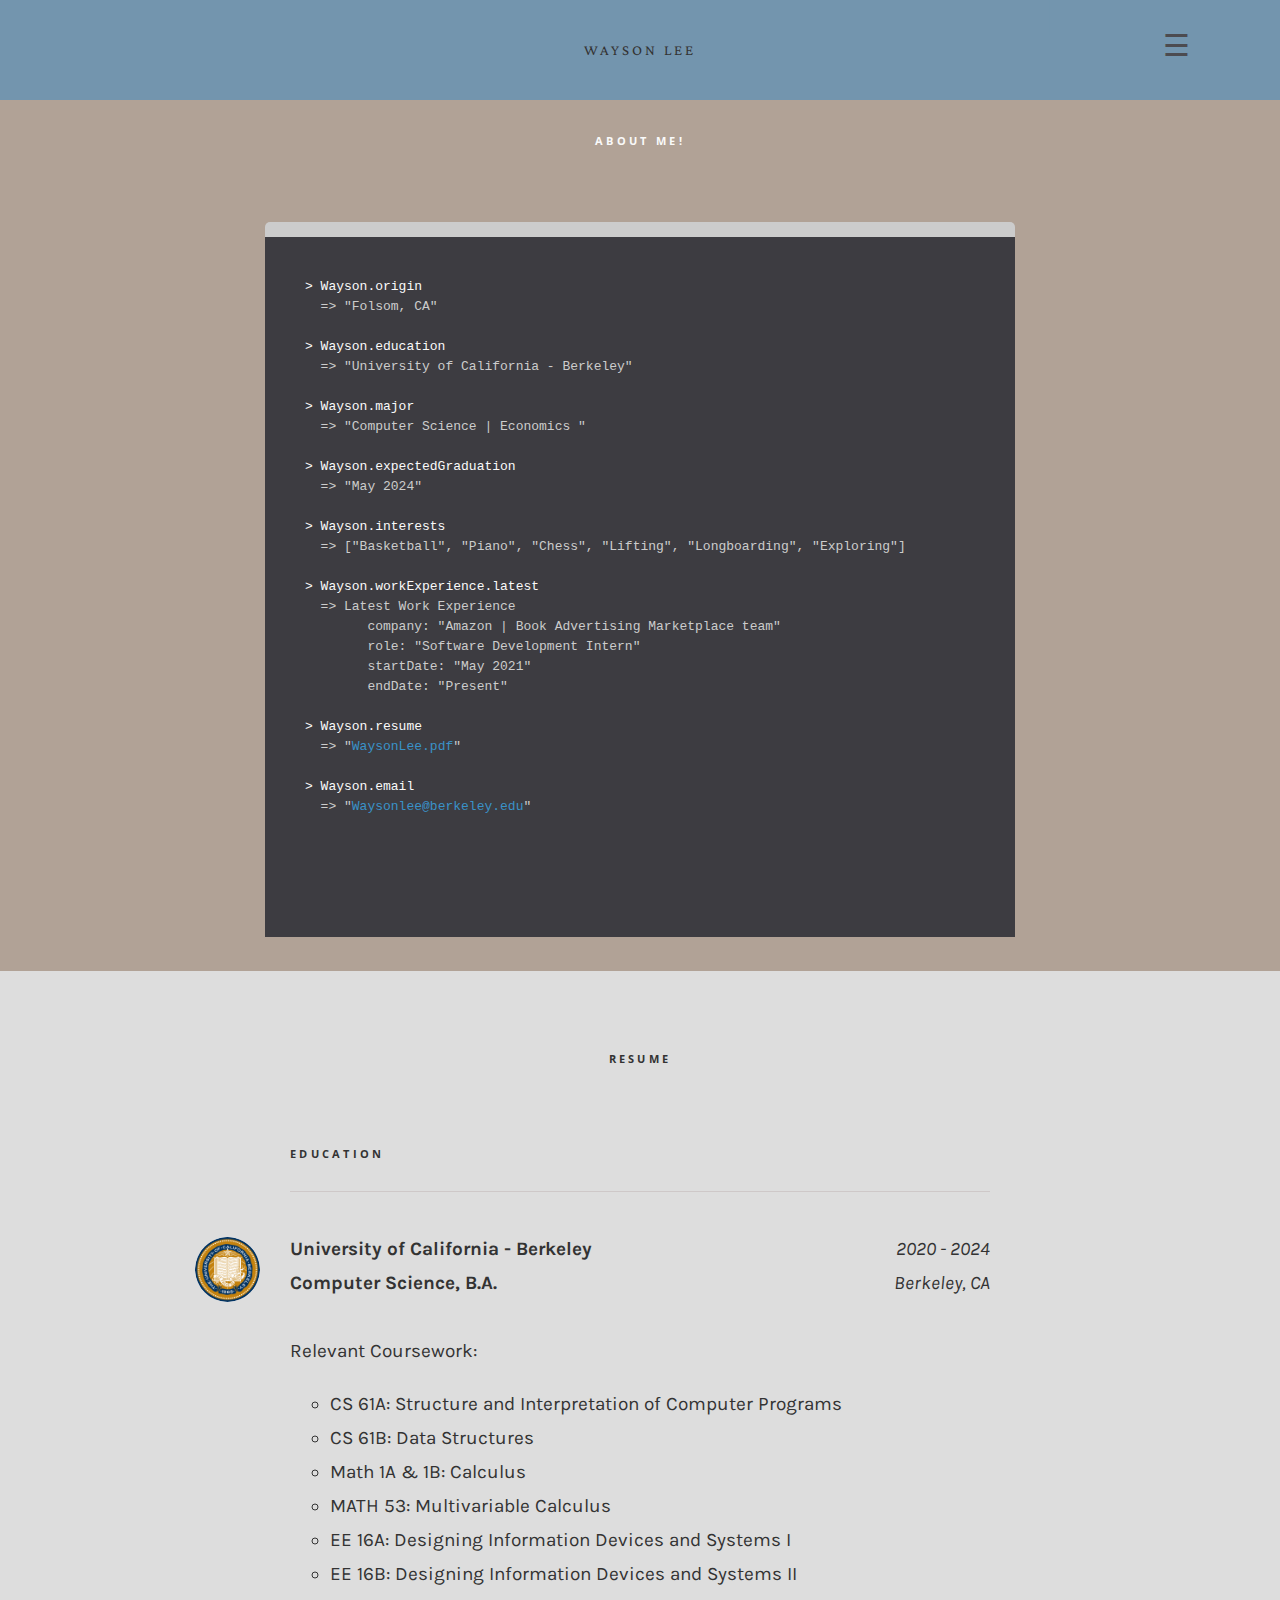
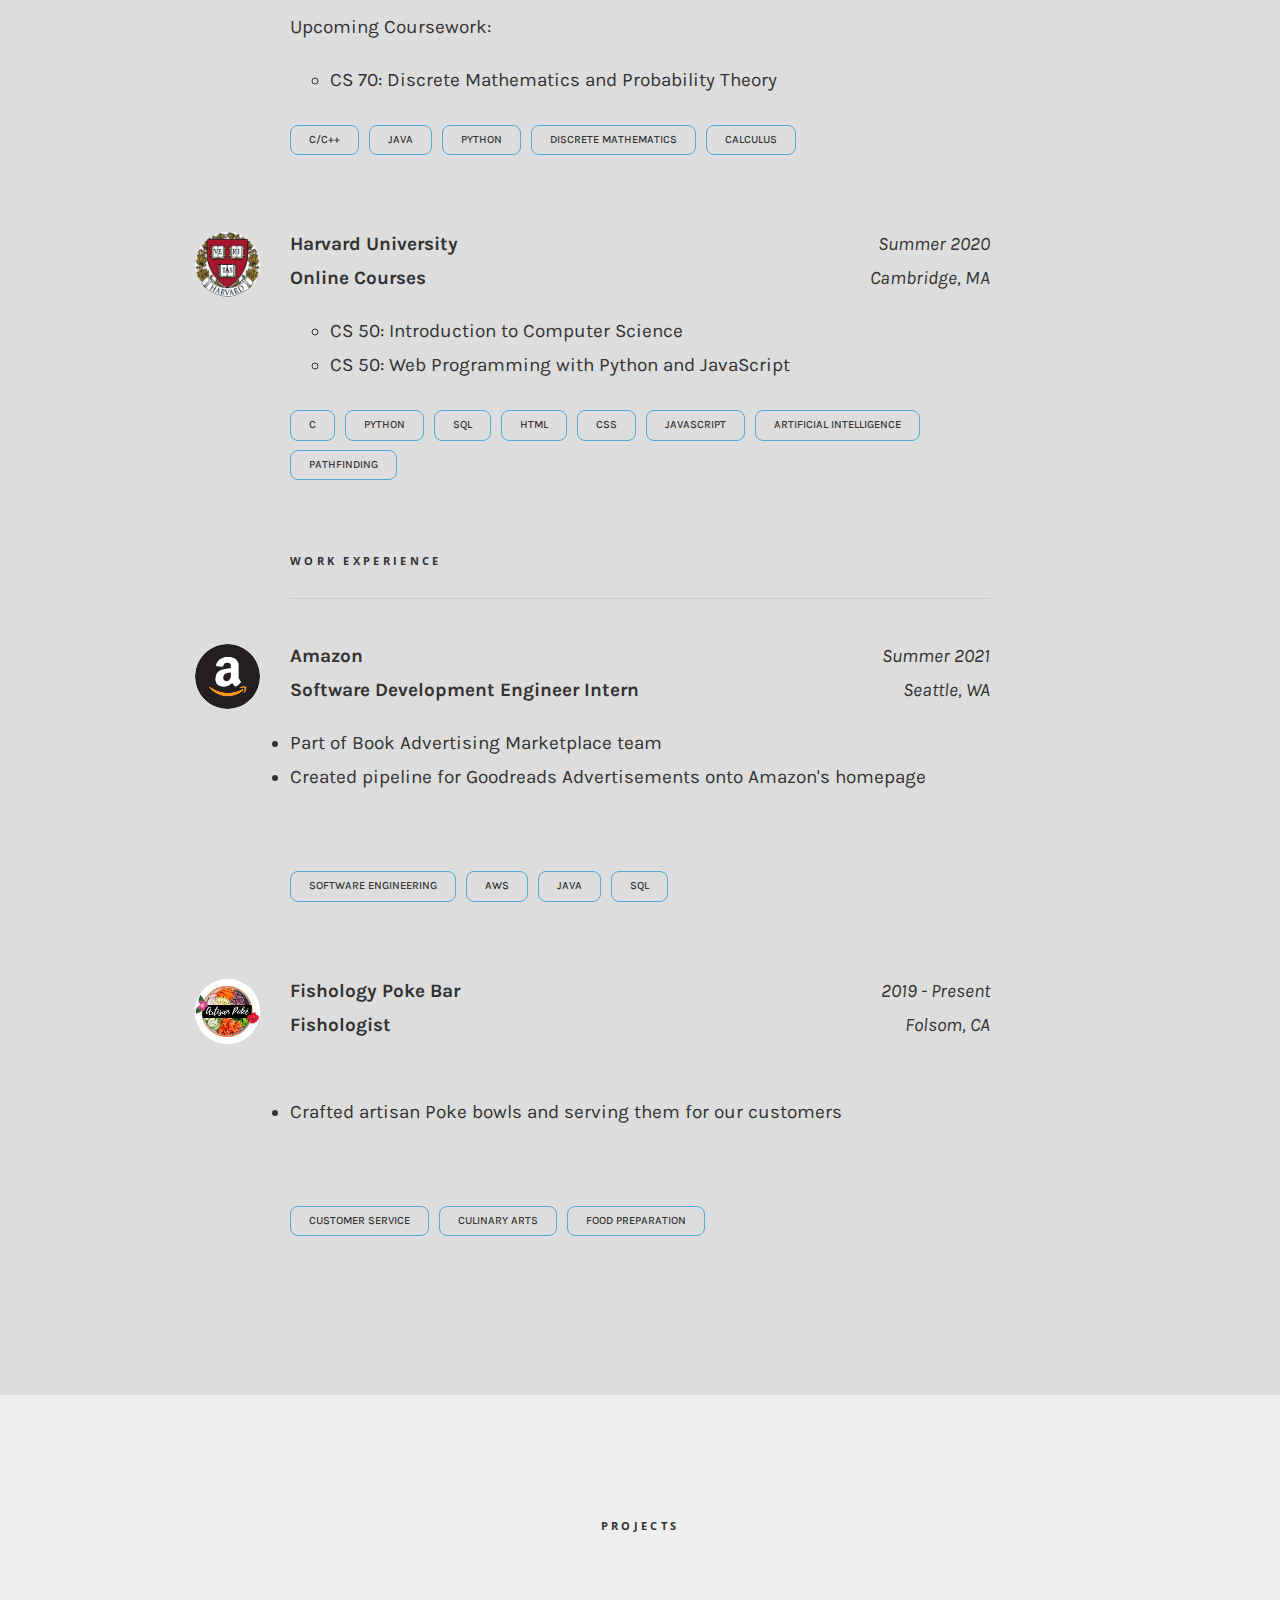
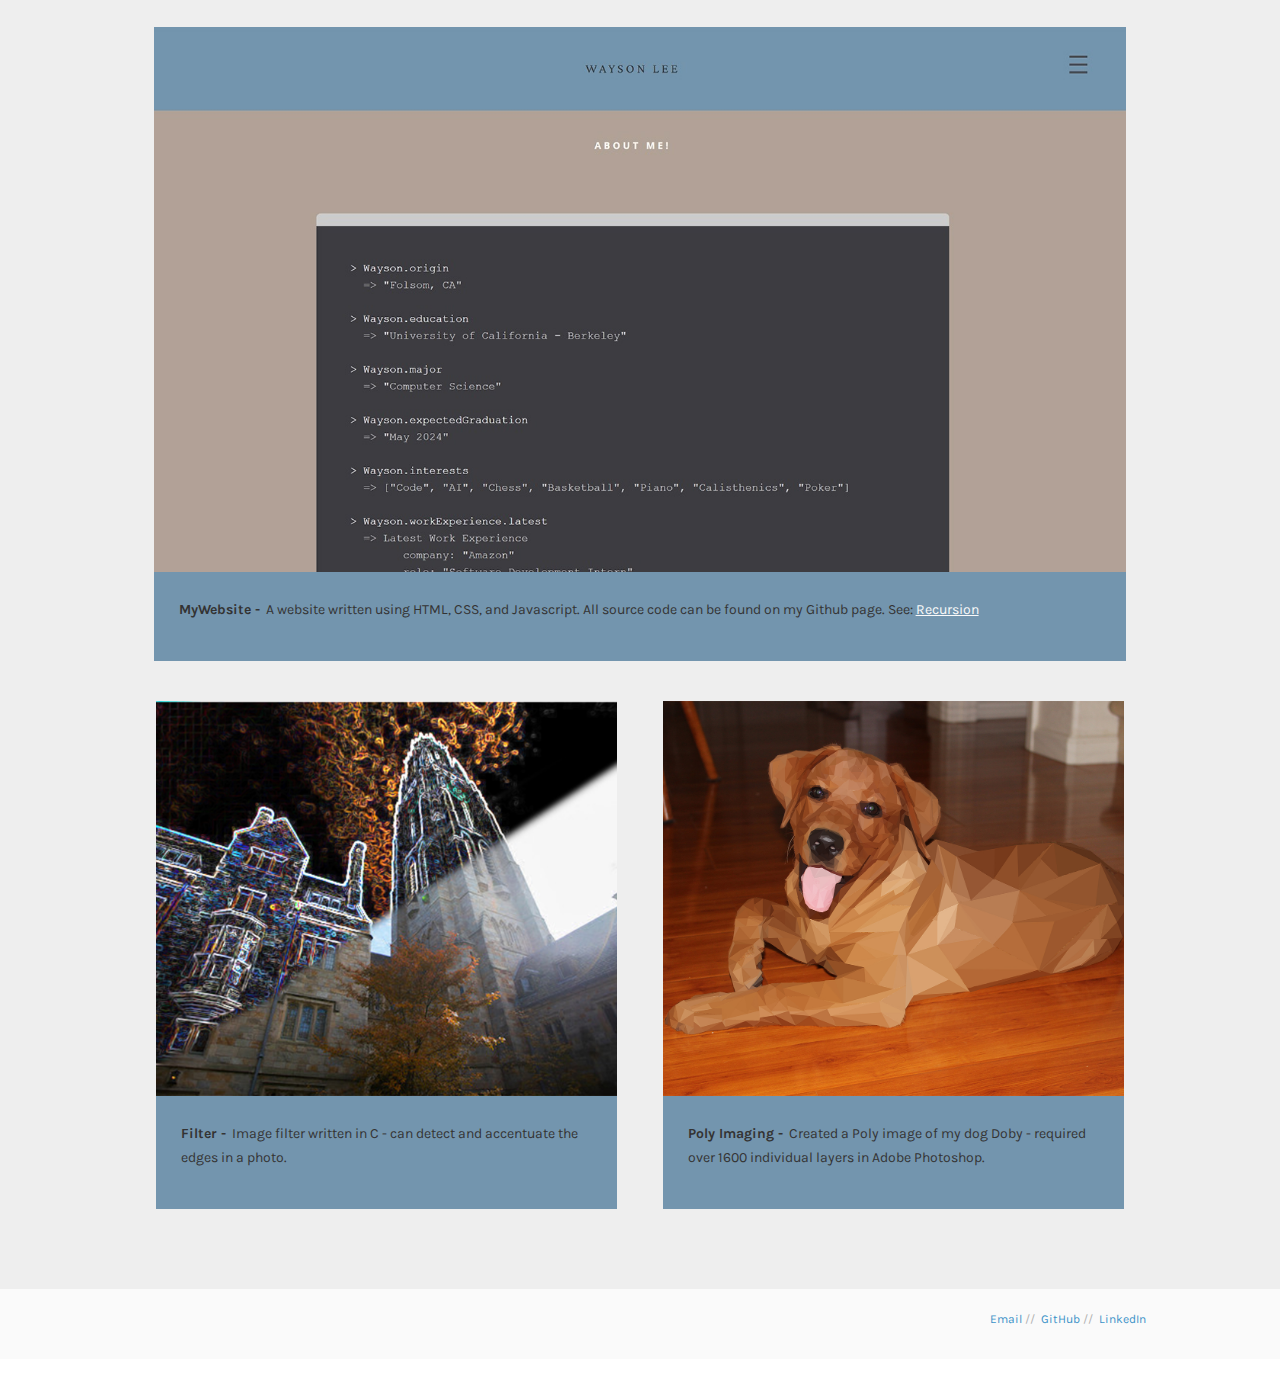
<file: index.html>
<!DOCTYPE html>
<head>
   <title>Wayson Lee</title>
         <meta charset="UTF-8">
       <meta name="description" content="Personal Website">
       <meta name="keywords" content="Wayson Lee" />
       <meta name="author" content="Wayson Lee" />
       <meta name="viewport" content="width=device-width, initial-scale=1.0;">
       <link href="css/style.css" rel="stylesheet">
       <link rel="stylesheet" href="https://fonts.googleapis.com/css2?family=Crimson+Pro&family=Literata">
       <link href='https://fonts.googleapis.com/css?family=Rokkitt|Open+Sans:300italic,400italic,600italic,700italic,400,300,600,700' rel='stylesheet' type='text/css'> 
       <link href='https://fonts.googleapis.com/css?family=Karla:400,400italic,700,700italic' rel='stylesheet' type='text/css'>   
       <link href="css/popup.css" rel="stylesheet" />
       <link rel="apple-touch-icon" sizes="180x180" href="/apple-touch-icon.png">
       <link rel="icon" type="image/png" sizes="32x32" href="img/favicon-32x32.png">
       <link rel="icon" type="image/png" sizes="16x16" href="img/favicon-16x16.png">
       <link rel="manifest" href="img/site.webmanifest">
       <meta name="msapplication-TileColor" content="#da532c">
       <meta name="theme-color" content="#ffffff">
       <link rel="shortcut icon" type="image/x-icon" href="favicon.ico">
       <script>
           (function(i,s,o,g,r,a,m){i['GoogleAnalyticsObject']=r;i[r]=i[r]||function(){
           (i[r].q=i[r].q||[]).push(arguments)},i[r].l=1*new Date();a=s.createElement(o),
           m=s.getElementsByTagName(o)[0];a.async=1;a.src=g;m.parentNode.insertBefore(a,m)
           })(window,document,'script','//www.google-analytics.com/analytics.js','ga');
           
           ga('create', 'UA-41348693-1', 'Waysonlee.com');
           ga('send', 'pageview');
       </script> 
   </head>
   <body>
       <div id="toc-holder" class="toc-holder">
           <a href="#" class="toc-link" id="toc-link"><span>&#9776;</span></a>
           <ul id="toc" class="toc">
               <li class="toc-h1"><a href="#about">About</a></li>
               <li class="toc-h1"><a href="#resume">Resume</a></li>
               <li class="toc-h1"><a href="#work">Projects</a></li>
           </ul>
       </div>   

       <div id="page-wrapper">
           <div id="header">
               <div class="inner name"><a href="#illustration">Wayson Lee</a></div>
               <div class ="nav">
               <ul class="mobile-nav">
               <li class="mobile-header"><a href="#about">About</a></li>
               <li class="mobile-header"><a href="#resume">Resumé</a></li>
               <li class="mobile-header"><a href="#work">Work</a></li></ul>
               </div>
           </div>
           <div id="about"><div class="inner">
               <p>About Me!</p><br/><br/><br/>
                     <div id="code">
                       <div id="console">
                           &gt; Wayson.origin<br/>
                           <span class="answer">&nbsp;&nbsp;=&gt; "Folsom, CA"<br/><br/></span>
                           &gt; Wayson.education<br/>
                           <span class="answer">&nbsp;&nbsp;=&gt; "University of California - Berkeley"<br/><br/></span>
                           &gt; Wayson.major<br/>
                           <span class="answer">&nbsp;&nbsp;=&gt; "Computer Science | Economics "<br/><br/></span>
                           &gt; Wayson.expectedGraduation<br/>
                           <span class="answer">&nbsp;&nbsp;=&gt; "May 2024"<br/><br/></span>
                           &gt; Wayson.interests<br/>
                           <span class="answer">&nbsp;&nbsp;=&gt; ["Basketball", "Piano", "Chess", "Lifting", "Longboarding", "Exploring"]<br/><br/></span>
                           &gt; Wayson.workExperience.latest<br/>
                           <span class="answer">&nbsp;&nbsp;=&gt; Latest Work Experience<br/>
                                                &nbsp;&nbsp;&nbsp;&nbsp;&nbsp;&nbsp;&nbsp; company: "Amazon | Book Advertising Marketplace team"<br/>
                                                &nbsp;&nbsp;&nbsp;&nbsp;&nbsp;&nbsp;&nbsp; role: "Software Development Intern"<br/>
                                                &nbsp;&nbsp;&nbsp;&nbsp;&nbsp;&nbsp;&nbsp; startDate: "May 2021"<br/>
                                                &nbsp;&nbsp;&nbsp;&nbsp;&nbsp;&nbsp;&nbsp; endDate: "Present"<br/>
                           <br/></span>
                           &gt; Wayson.resume<br/>
                           <span class="answer">&nbsp;&nbsp;=&gt; "<a target="_blank" href="Wayson Lee College Freshman Resume.pdf">WaysonLee.pdf</a>"<br/><br/></span>
                           &gt; Wayson.email<br/>
                           <span class="answer">&nbsp;&nbsp;=&gt; "<a target="_blank" href="mailto:Waysonlee@berkeley.edu">Waysonlee@berkeley.edu</a>"<br/><br/></span>
                       </div>
                   </div>
               </div>
               <br/>
           </div>
           <div id="resume"><div class="inner">
               <p class="tagline">Resume</p>
               <p class="section-tagline" style="text-align:left;">Education</p>
               <p>
                   <a target="_blank" href="https://berkeley.edu"><img class="icon" src="img/berkeley.png"></a><b>University of California - Berkeley</b>
                   <span class="right"><i>2020 - 2024</i></span><br/><b>Computer Science, B.A.</b>
                   <span class="right"><i>Berkeley, CA</i></span><br/><br/>
                       Relevant Coursework:<br/>
                       <ul style="list-style:circle;">
                                   <li>CS 61A: Structure and Interpretation of Computer Programs</li>
                                   <li>CS 61B: Data Structures</li>
                                   <li>Math 1A & 1B: Calculus</li>
                                   <li>MATH 53: Multivariable Calculus</li> 
                                   <li>EE 16A: Designing Information Devices and Systems I</li> 
                                   <li>EE 16B: Designing Information Devices and Systems II</li>

                                          
                               </ul>
                       Upcoming Coursework:<br/>
                       <ul style="list-style:circle;">
                                
                                <li>CS 70: Discrete Mathematics and Probability Theory</li>
                                
                                </ul>    
                        
                   <span class="skill">C/C++</span><span class="skill">Java</span><span class="skill">Python</span><span class="skill">Discrete Mathematics</span><span class="skill">Calculus</span>
               </p>
               <br/>
               <p>
                   <a target="_blank" href="https://www.harvard.edu/"><img class="icon" src="img/harvard.png"></a><b>Harvard University</b>
                   <span class="right"><i>Summer 2020</i></span><br/>
                   <b>Online Courses</b>
                   <span class="right"><i>Cambridge, MA</i></span><br/>
                   <ul style="list-style:circle;">
                    <li>CS 50: Introduction to Computer Science</li>
                    <li>CS 50: Web Programming with Python and JavaScript</li>
                    
                    </ul>    
                   <span class="skill">C</span><span class="skill">Python</span><span class="skill">SQL</span><span class="skill">HTML</span><span class="skill">CSS</span><span class="skill">Javascript</span><span class="skill">Artificial Intelligence</span><span class="skill">Pathfinding</span>
               </p>
               <br/>               
               <p class="section-tagline" style="text-align:left;">Work Experience</p>
               <p>
                   <a target="_blank" href="https://www.amazonfutureengineer.com/"><img class="icon" src="img/amazon.png"></a><b>Amazon</b>
                   <span class="right"><i>Summer 2021</i></span><br/>
                   <b>Software Development Engineer Intern</b>
                   <span class="right"><i>Seattle, WA</i></span><br/>
                    <li>Part of Book Advertising Marketplace team</li>
                    <li>Created pipeline for Goodreads Advertisements onto Amazon's homepage</li>
                  <br/><br/>
                    <span class="skill">Software Engineering</span><span class="skill">AWS</span><span class="skill">Java</span><span class="skill">SQL</span><br/>
               </p>
               <br/>
               <p>
                   <a target="_blank" href="https://fishologypokebar.com/"><img class="icon" src="img/fishology.jpg"></a><b>Fishology Poke Bar </b>
                   <span class="right"><i>2019 - Present</i></span><br/>
                   <b>Fishologist</b>
                   <span class="right"><i>Folsom, CA</i></span><br/><br/>
                       <li>Crafted artisan Poke bowls and serving them for our customers</li><br/><br/>
                   <span class="skill">Customer Service</span><span class="skill">Culinary Arts</span><span class="skill">Food Preparation</span>
               </p>
               <br/>
               <br/><br/><br/><br/>
           </div></div>
           <!-- Portfolio -->
           <div id="work"><div class="inner">
               <p class="tagline"><br/>Projects</p>
               <div class="portfolio-thumb portfolio-big">
                <a class="image-popup-no-margins" href="img/website2.jpg"></a><img src="img/website2.jpg"></a>
                <p class="description"><b>MyWebsite -</b>&nbsp;&nbsp;A website written using HTML, CSS, and Javascript. All source code can be found on my Github page. See: <a href="#">Recursion</a>
               </div>
               <div class="row">
                <div class="portfolio-thumb">
                    <a class="image-popup-no-margins" href="img/toweredge.jpg"><img src="img/toweredge.jpg"></a>
                    <p class="description"><b>Filter -</b>&nbsp;&nbsp;Image filter written in C - can detect and accentuate the edges in a photo.</p>
                </div>
                <div class="portfolio-thumb">
                    <a class="image-popup-no-margins" href="img/Doby.jpg"><img src="img/Doby.jpg"></a>
                    <p class="description"><b>Poly Imaging -</b>&nbsp;&nbsp;Created a Poly image of my dog Doby - required over 1600 individual layers in Adobe Photoshop. 
                </div>
                </div></div>
            </div>		
           <div  id ="footer"><div class="inner">
              
               <span class="right">
                   <a target="_blank" href="mailto:Waysonkun@gmail.com">Email</a>&nbsp;//&nbsp;
                   <a target="_blank" href="https://github.com/dnowuser">GitHub</a>&nbsp;//&nbsp;
                   <a target="_blank" href="https://www.linkedin.com/in/waysonlee">LinkedIn</a>&nbsp;&nbsp;
                   
               </span>
           </div></div>
       <script src="https://ajax.googleapis.com/ajax/libs/jquery/1.7.2/jquery.min.js"></script>
       <script src="js/fixTOC.js" type="text/javascript"></script>
       <script src="js/pop.js" type="text/javascript"></script>
       <script type="text/javascript">
        $(document).ready(function() {
               $('.image-popup-no-margins').magnificPopup({
                 type: 'image',
                 closeOnContentClick: true,
                 closeBtnInside: false,
                 fixedContentPos: true,
                 mainClass: 'mfp-no-margins mfp-with-zoom', // Class to remove default margin from left and right side
                 image: {
                   verticalFit: true
                 },
                 zoom: {
                   enabled: true,
                   duration: 300 // Duration variable also in CSS
                 }
               });

                $('.popup-youtube, .popup-vimeo, .popup-gmaps').magnificPopup({
                 disableOn: 700,
                 type: 'iframe',
                 mainClass: 'mfp-fade',
                 removalDelay: 160,
                 preloader: false,

                 fixedContentPos: false
               });

               $('.simple-ajax-popup-align-top').magnificPopup({
                 type: 'ajax',
                 alignTop: true,
                 overflowY: 'scroll' // as we know that popup content is tall we set scroll overflow by default to avoid jump
               });

               $('.simple-ajax-popup').magnificPopup({
                 type: 'ajax'
               });
             });
       </script>
       <script>
       // call the plugin on the "#toc" element
       $('#toc').fixedTOC({
           menuOpens: 'click', // or 'mouseenter'
           scrollSpeed: 1000,
           menuSpeed: 300,
           useSubMenus: false,
           resetSubMenus: false,
           topLinkWorks: true
       });
       </script>
     
   </body>
</html>
</file>
<file: css/style.css>
html {
    font-size: 100%;
    -webkit-text-size-adjust: 100%;
    -ms-text-size-adjust: 100%;
  }
  
  body {
    margin: 0;
    font-size: 14px;
    font-family: 'Karla', sans-serif;
    line-height: 20px;
    color: #333333;
    background-color: #ffffff;
    -webkit-font-smoothing: antialiased;
    
  }
  
  a {
    text-decoration: none;
    color: #333;
    
  }
  
  a img {
    border: none;
  }
  
  .inner {
    max-width: 1024px;
    margin: 0 auto;
  }
  
  .right {
    float: right;
  }
  
  #header {
    position: fixed;
    top: 0;
    left: 0;
    font-family: 'Crimson Pro', sans-serif;
    letter-spacing: 0.2em;
    text-transform: uppercase;
    text-align: center;
    width: 100%;
    background-color: #7395ae;
    line-height: 100px;
    font-size: 15px;
    z-index: 1000;
  }
  
  .mobile-nav {
    display: none;
  }
  
  .name {z-index: 88888;}
  
  #illustration {
    background-color: #7395AE ;
  /*  background-color: #495266; gray blue*/
  /*  background-color: #464C57; light gray blue*/
    width: 100%;
    padding-bottom: 50px;
    text-align: right;
  }
  
  #illustration img {
    padding-top: 100px;
    width: 24%;
    min-width:250px;
  }
  
  #illustration p {
    font-family: "Courier New";
    letter-spacing: 0.1em;
    color: #fafafa;
    padding-top: 60px;
    font-weight: 100;
    font-size: 14px;
  }
  
  #about a {
    color: #3a92c8;
    text-decoration: none;
  }
  
  #about a:hover {
    text-decoration: underline;
  }
  
  #nav {
    background-color: #fafafa;
    height:60px;
    font-family: 'Crimson Pro', sans-serif;
    letter-spacing: 0.2em;
    text-transform: uppercase;
    text-align: center;
  }
  
  #about {
  /*  background-color: #D57878;*/
    background-color: #B1A296;
    height: 1020px;
    margin-top:-30px;
  }
  
  #code {
  /*  margin-top:150px;*/
    border-radius: 5px;
    width:750px;
    margin: 0 auto;
    padding-top:15px;
    font-size:30px;
    background: #ccc;
    height: 700px;
    font-family: 'Monaco', 'Courier New';
    text-align: left;
    font-size:13px;
    color: #fafafa;
  }
  
  #console {
    width:670px;
    padding: 40px;
    height: 620px;
    margin:0 auto;
    background: #3d3c41;
  }
  
  span.answer {
    color:#ccc;
  }
  
  #about p {
    text-align: center;
    padding-top: 150px;
    font-family: 'Open Sans', sans-serif;
    letter-spacing: 0.3em;
    font-weight: 700;
    color: #fafafa;
    font-size: 11px;
    text-transform: uppercase;
  
  }
  
  .tagline {
    text-align: center;
    font-family: 'Open Sans', sans-serif;
    letter-spacing: 0.3em;
    font-weight: 700;
    padding-bottom: 50px;
    font-size: 11px;
    text-transform: uppercase;
  }
  
  .section-tagline {
    text-align: center;
    font-family: 'Open Sans', sans-serif;
    letter-spacing: 0.3em;
    font-weight: 700;
    padding-bottom: 20px;
    margin-bottom: 40px;
    border-bottom: 1px solid #CEC8C8;
    font-size: 11px;
    text-transform: uppercase;
  }
  
  .skill {
    border: 1px solid #50a9d1;
    margin-right: 10px;
    text-transform: uppercase;
    font-weight: 500;
    width: auto;
    display: inline-block;
    font-size: 11px;
    line-height: 1.33333em;
    padding: 7px 18px;
    margin-top: 0.8em;
    -webkit-border-radius: 8px;
    -moz-border-radius: 8px;
    -ms-border-radius: 8px;
    -o-border-radius: 8px;
    border-radius: 8px;
  }
  
  .design {
    border-color: #86BE91;
  }
  
  #resume {
    background-color: #ddd;
    height: auto;
    margin-top: -30px;
    padding-top: 60px;
  /*  //font-family: 'Karla';*/
    font-size: 19px;
    line-height: 34px;
    -webkit-font-smoothing: antialiased;
  }
  
  #resume .inner {
    width:700px;
  }
  
  img.icon {
    width: 65px;
    height: 65px;
    -webkit-border-radius: 50%;
    -moz-border-radius: 50%;
    -ms-border-radius: 50%;
    -o-border-radius: 50%;
    border-radius:50%;
    float: left;
    display: block;
    margin-left: -95px;
    margin-top: 5px;
    background-color: #fff;
    
    -webkit-transition: all .4s ease;
  }
  
  img.icon:hover {
    filter: grayscale(0%);
    -webkit-filter: grayscale(0%);
    filter: none;
  }
  
  #work{
    background: #eee;
    height: auto;
    margin-top: -30px;
    text-align: center;
    padding: 60px 0 60px 0;
    font-size: 26px;
    line-height: 40px;
  }
  #work a{
    color: #fafafa;
  }
  
  .row {
    clear: both;
  }
  
  .portfolio-thumb {
    width: 45%;
    margin: 20px;
    background-color: #7395AE;
    display: inline-block;
    /*//height: 500px;*/
  }
  
  .portfolio-thumb img {
    width: 100%;
  }
  
  .portfolio-thumb p {
    font-size: 14px;
    padding: 25px;
    padding-top: 0px;
    text-align: left; 
    line-height: 24px;
  }
  
  .portfolio-thumb a {
    text-decoration: underline;
  }
  
  .portfolio-big {
    width: 95%;
   /* height: 680px;*/
  }
  .portfolio-small{
    width: 70%
  }
  
  #footer{
    background: #fafafa;
    min-height: 50px;
    text-align: left;
    color: #b1b1b1;
    padding-top: 20px;
    font-size: 12px;
    line-height: 20px;
  }
  #footer a{
    color: #3a92c8
  }
  
  /*TOC*/
  .container {
    width: 90%;
    max-width: 900px;
    margin: 0 auto;
    position: absolute;
    top:0px;
    right: 0px;
    padding: 70px 50px 0 10px;
  }
  
  .toc-holder {
    text-align: right;
  /*  //min-width: 60px;*/
    z-index: 30000;
  
  }
  
  .toc-holder a {
    text-decoration: none;
  /*  -webkit-transition: all .7s ease;
    -moz-transition: all .7s ease;
    -o-transition: all .7s ease;
    -ms-transition: all .7s ease;
    transition: all .7s ease;*/
  }
  
  .toc-holder li li a {
    padding-left: 60px;
  }
  
  .toc-holder li li li a {
    padding-left: 90px;
  }
  
  .toc-holder li a:hover {
    color: #fafafa;
  /*  padding-left: 35px;*/
  }
  
  .toc-holder li li a:hover {
    padding-left: 65px;
  }
  
  .toc-holder li li li a:hover {
    padding-left: 95px;
  }
  
  .toc-holder {
    position: fixed;
    right: 0;
  }
  
  a.toc-link {
    color: #4c4b50;
    position: relative;
    display: block;
    z-index: 1000;
    min-width:200px;
    height: 40px;
    line-height: 40px;
    padding-right: 30px;
    padding-top: 45px;
    width: 100%;
    background: #7395ae;
  }
  
  a.toc-link:hover {
    background: #7395ae;
  }
  
  .toc-link span {
    font-size: 30px;
    margin-right: 90px;
    display: inline-block;
    -webkit-transition: -webkit-transform .4s ease;
    -moz-transition: -moz-transform .4s ease;
    -o-transition: -o-transform .4s ease;
    -ms-transition: -ms-transform .4s ease;
    transition: transform .4s ease;
  }
  
  .toc-link span.rotate {
    -webkit-transform: rotate(180deg);
    -moz-transform: rotate(180deg);
    -o-transform: rotate(180deg);
    -ms-transform: rotate(180deg);
    transform: rotate(180deg);
  }
  
  .toc {
    position: absolute;
    z-index: 10;
    text-align: center;
    opacity: .5;
    right:0px;
    background: #7395ae;
    width: auto;
    padding-top: 60px;
  }
  
  .toc-h1,.toc-h1 ul {
    list-style: none;
    margin: 50px;
    padding: 0;
    width: auto;
  }
  
  ul.toc {
    -webkit-padding-start: 0px;
  }
  
  .toc-h1 a {
    color: #000;
    padding: 5px 20px 5px 30px;
    display: block;
    font-family: 'Crimson Pro', sans-serif;
    letter-spacing: 0.2em;
    text-transform: uppercase;
  }
  
  .closed {
    display: block;
  }
  
  .top-link {
    display: block;
    text-decoration: none;
    position: fixed;
    bottom: 0;
    right: 2%;
    padding: 8px 16px 0 16px;
    height: 30px;
    font-size: 14px;
    -webkit-border-radius: 10px 10px 0 0;
    -moz-border-radius: 10px 10px 0 0;
    border-radius: 10px 10px 0 0;
  }
  
  @media screen and (max-width:860px) {
    .portfolio-thumb {
      width: 90%;
    }
  }
  
  
  @media screen and (max-width:700px) {
    #code, #console {
      width: 100%;
      overflow: hidden;
    }
  
    #illustration {
      overflow: hidden;
    }
  
    #resume .inner {
      width: 85%;
    }
  
    #resume .right {
      display: none;
    }
  
  }
  
  @media (max-width: 480px) {
    
    .toc-holder {
      display: none;
    }
  
    .mobile-nav {
      display: inline-block;
      -webkit-padding-start: 5px;
      -webkit-margin-before: 0;
      float: right;
    }
  
    #header {
      line-height: 30px;
      padding-top: 30px;
      text-align: left;
      padding-left: 10px;
      padding-bottom: 15px;
    }
  
    #header .name {
      width:40%;
      float: left;
      font-size: 12px;
      display: inline-block;
    }
  
    #header .nav {
      display: inline-block;
      float: left;
      width: 55%;
          padding-right: 10px;
    }
  
    li.mobile-header {
      display: inline-block;
      font-size: 10px;
      line-height: 10px;
      padding-right: 10px;
    }
  
    li.mobile-header a {
      color: #b1b1b1;
    }
  }
  
  @media only screen and (min-device-width : 320px) and (max-device-width : 568px) { 
  /* STYLES GO HERE */
    .toc-holder {
      display: none;
    }
  
    .mobile-nav {
      display: inline-block;
      -webkit-padding-start: 5px;
      -webkit-margin-before: 0;
      float: right;
    }
  
    #header {
      padding-top: 20px;
      text-align: left;
      padding-left: 10px;
      padding-bottom: 15px;
    }
  
    #header .name {
      width:40%;
      float: left;
      font-size: 10px;
      padding-top: 2px;
      display: inline-block;
    }
  
    #header .nav {
      display: inline-block;
  /*    float: left;*/
      width: 55%;
          padding-right: 10px;
    }
  
    li.mobile-header {
      display: inline-block;
      font-size: 8px;
      line-height: 10px;
      padding-right: 5px;
    }
  
    li.mobile-header a {
      color: #b1b1b1;
    }
  
    #illustration {
      padding-bottom: 0px;
    }
  
    #illustration img {
      padding-top: 40px;
    }
  
    .tagline {
      padding-bottom : 20px; 
    }
  }
  
  @media only screen and (min-device-width : 320px) and (max-device-width : 480px) {
    .toc-holder {
      display: none;
    }
  
    .mobile-nav {
      display: inline-block;
      -webkit-padding-start: 5px;
      -webkit-margin-before: 0;
      float: right;
    }
  
    .tagline {
      padding-bottom : 20px; 
    }
  
    #header {
      line-height: 10px;
      padding-top: 20px;
      text-align: left;
      padding-left: 10px;
      padding-bottom: 10px;
    }
  
    #header .name {
      width:40%;
      padding-top: 2px;
      float: left;
      font-size: 10px;
      display: inline-block;
    }
  
    #header .nav {
      display: inline-block;
  /*    float: left;*/
      width: 55%;
          padding-right: 10px;
    }
  
    li.mobile-header {
      display: inline-block;
      font-size: 8px;
      line-height: 10px;
      padding-right: 5px;
    }
  
    li.mobile-header a {
      color: #b1b1b1;
    }
  
    #about .inner {
      padding: 0px 10px 0px 10px;
    }
    #code, #console {
      height:auto;
    }
    #console {
      padding: 20px;
    }
  
    #code {
      margin-bottom: 20px;
    }
  }
</file>
<file: css/popup.css>
/* Magnific Popup CSS */
.mfp-bg {
  top: 0;
  left: 0;
  width: 100%;
  height: 100%;
  z-index: 1042;
  overflow: hidden;
  position: fixed;
  background: #fafafa;;
  opacity: 0.8;
  filter: alpha(opacity=80); }

.mfp-wrap {
  top: 0;
  left: 0;
  width: 100%;
  height: 100%;
  z-index: 1043;
  position: fixed;
  outline: none !important;
  -webkit-backface-visibility: hidden; }

.mfp-container {
  text-align: center;
  position: absolute;
  width: 100%;
  height: 100%;
  left: 0;
  top: 0;
  padding: 0 8px;
  -webkit-box-sizing: border-box;
  -moz-box-sizing: border-box;
  box-sizing: border-box; }

.mfp-container:before {
  content: '';
  display: inline-block;
  height: 100%;
  vertical-align: middle; }

.mfp-align-top .mfp-container:before {
  display: none; }

.mfp-content {
  position: relative;
  display: inline-block;
  vertical-align: middle;
  margin: 0 auto;
  text-align: left;
  z-index: 1045; }

.mfp-inline-holder .mfp-content, .mfp-ajax-holder .mfp-content {
  width: 100%;
  cursor: auto; }

.mfp-ajax-cur {
  cursor: progress; }

.mfp-zoom-out-cur, .mfp-zoom-out-cur .mfp-image-holder .mfp-close {
  cursor: -moz-zoom-out;
  cursor: -webkit-zoom-out;
  cursor: zoom-out; }

.mfp-zoom {
  cursor: pointer;
  cursor: -webkit-zoom-in;
  cursor: -moz-zoom-in;
  cursor: zoom-in; }

.mfp-auto-cursor .mfp-content {
  cursor: auto; }

.mfp-close, .mfp-arrow, .mfp-preloader, .mfp-counter {
  -webkit-user-select: none;
  -moz-user-select: none;
  user-select: none; }

.mfp-loading.mfp-figure {
  display: none; }

.mfp-hide {
  display: none !important; }

.mfp-preloader {
  color: #cccccc;
  position: absolute;
  top: 50%;
  width: auto;
  text-align: center;
  margin-top: -0.8em;
  left: 8px;
  right: 8px;
  z-index: 1044; }
  .mfp-preloader a {
    color: #cccccc; }
    .mfp-preloader a:hover {
      color: white; }

.mfp-s-ready .mfp-preloader {
  display: none; }

.mfp-s-error .mfp-content {
  display: none; }

button.mfp-close, button.mfp-arrow {
  overflow: visible;
  cursor: pointer;
  background: transparent;
  border: 0;
  -webkit-appearance: none;
  display: block;
  outline: none;
  padding: 0;
  z-index: 1046;
  -webkit-box-shadow: none;
  box-shadow: none; }
button::-moz-focus-inner {
  padding: 0;
  border: 0; }

.mfp-close {
  width: 44px;
  height: 44px;
  line-height: 44px;
  position: absolute;
  right: 0;
  top: 0;
  text-decoration: none;
  text-align: center;
  opacity: 0.65;
  padding: 0 0 18px 10px;
  color: white;
  font-style: normal;
  font-size: 28px;
  font-family: Arial, Baskerville, monospace; }
  .mfp-close:hover, .mfp-close:focus {
    opacity: 1; }
  .mfp-close:active {
    top: 1px; }

.mfp-close-btn-in .mfp-close {
  color: #333333; }

.mfp-image-holder .mfp-close, .mfp-iframe-holder .mfp-close {
  color: white;
  right: -6px;
  text-align: right;
  padding-right: 6px;
  width: 100%; }

.mfp-counter {
  position: absolute;
  top: 0;
  right: 0;
  color: #cccccc;
  font-size: 12px;
  line-height: 18px; }

.mfp-arrow {
  position: absolute;
  opacity: 0.65;
  margin: 0;
  top: 50%;
  margin-top: -55px;
  padding: 0;
  width: 90px;
  height: 110px;
  -webkit-tap-highlight-color: rgba(0, 0, 0, 0); }
  .mfp-arrow:active {
    margin-top: -54px; }
  .mfp-arrow:hover, .mfp-arrow:focus {
    opacity: 1; }
  .mfp-arrow:before, .mfp-arrow:after, .mfp-arrow .mfp-b, .mfp-arrow .mfp-a {
    content: '';
    display: block;
    width: 0;
    height: 0;
    position: absolute;
    left: 0;
    top: 0;
    margin-top: 35px;
    margin-left: 35px;
    border: medium inset transparent; }
  .mfp-arrow:after, .mfp-arrow .mfp-a {
    border-top-width: 13px;
    border-bottom-width: 13px;
    top: 8px; }
  .mfp-arrow:before, .mfp-arrow .mfp-b {
    border-top-width: 21px;
    border-bottom-width: 21px; }

.mfp-arrow-left {
  left: 0; }
  .mfp-arrow-left:after, .mfp-arrow-left .mfp-a {
    border-right: 17px solid white;
    margin-left: 31px; }
  .mfp-arrow-left:before, .mfp-arrow-left .mfp-b {
    margin-left: 25px;
    border-right: 27px solid #3f3f3f; }

.mfp-arrow-right {
  right: 0; }
  .mfp-arrow-right:after, .mfp-arrow-right .mfp-a {
    border-left: 17px solid white;
    margin-left: 39px; }
  .mfp-arrow-right:before, .mfp-arrow-right .mfp-b {
    border-left: 27px solid #3f3f3f; }

.mfp-iframe-holder {
  padding-top: 40px;
  padding-bottom: 40px; }
  .mfp-iframe-holder .mfp-content {
    line-height: 0;
    width: 100%;
    max-width: 900px; }
  .mfp-iframe-holder .mfp-close {
    top: -40px; }

.mfp-iframe-scaler {
  width: 100%;
  height: 0;
  overflow: hidden;
  padding-top: 56.25%; }
  .mfp-iframe-scaler iframe {
    position: absolute;
    display: block;
    top: 0;
    left: 0;
    width: 100%;
    height: 100%;
    box-shadow: 0 0 8px rgba(0, 0, 0, 0.6);
    background: black; }

/* Main image in popup */
img.mfp-img {
  width: auto;
  max-width: 100%;
  height: auto;
  display: block;
  line-height: 0;
  -webkit-box-sizing: border-box;
  -moz-box-sizing: border-box;
  box-sizing: border-box;
  padding: 40px 0 40px;
  margin: 0 auto; }

/* The shadow behind the image */
.mfp-figure {
  line-height: 0; }
  .mfp-figure:after {
    content: '';
    position: absolute;
    left: 0;
    top: 40px;
    bottom: 40px;
    display: block;
    right: 0;
    width: auto;
    height: auto;
    z-index: -1;
  /*  box-shadow: 0 0 8px rgba(0, 0, 0, 0.6);*/
    background: #fafafa; }
  .mfp-figure small {
    color: #bdbdbd;
    display: block;
    font-size: 12px;
    line-height: 14px; }

.mfp-bottom-bar {
  margin-top: -36px;
  position: absolute;
  top: 100%;
  left: 0;
  width: 100%;
  cursor: auto; }

.mfp-title {
  text-align: left;
  line-height: 18px;
  color: #f3f3f3;
  word-wrap: break-word;
  padding-right: 36px; }

.mfp-image-holder .mfp-content {
  max-width: 100%; }

.mfp-gallery .mfp-image-holder .mfp-figure {
  cursor: pointer; }

@media screen and (max-width: 800px) and (orientation: landscape), screen and (max-height: 300px) {
  /**
       * Remove all paddings around the image on small screen
       */
  .mfp-img-mobile .mfp-image-holder {
    padding-left: 0;
    padding-right: 0; }
  .mfp-img-mobile img.mfp-img {
    padding: 0; }
  .mfp-img-mobile .mfp-figure {
    /* The shadow behind the image */ }
    .mfp-img-mobile .mfp-figure:after {
      top: 0;
      bottom: 0; }
    .mfp-img-mobile .mfp-figure small {
      display: inline;
      margin-left: 5px; }
  .mfp-img-mobile .mfp-bottom-bar {
    background: rgba(0, 0, 0, 0.6);
    bottom: 0;
    margin: 0;
    top: auto;
    padding: 3px 5px;
    position: fixed;
    -webkit-box-sizing: border-box;
    -moz-box-sizing: border-box;
    box-sizing: border-box; }
    .mfp-img-mobile .mfp-bottom-bar:empty {
      padding: 0; }
  .mfp-img-mobile .mfp-counter {
    right: 5px;
    top: 3px; }
  .mfp-img-mobile .mfp-close {
    top: 0;
    right: 0;
    width: 35px;
    height: 35px;
    line-height: 35px;
    background: rgba(0, 0, 0, 0.6);
    position: fixed;
    text-align: center;
    padding: 0; } }

@media all and (max-width: 900px) {
  .mfp-arrow {
    -webkit-transform: scale(0.75);
    transform: scale(0.75); }
  .mfp-arrow-left {
    -webkit-transform-origin: 0;
    transform-origin: 0; }
  .mfp-arrow-right {
    -webkit-transform-origin: 100%;
    transform-origin: 100%; }
  .mfp-container {
    padding-left: 6px;
    padding-right: 6px; } }

.mfp-ie7 .mfp-img {
  padding: 0; }
.mfp-ie7 .mfp-bottom-bar {
  width: 600px;
  left: 50%;
  margin-left: -300px;
  margin-top: 5px;
  padding-bottom: 5px; }
.mfp-ie7 .mfp-container {
  padding: 0; }
.mfp-ie7 .mfp-content {
  padding-top: 44px; }
.mfp-ie7 .mfp-close {
  top: 0;
  right: 0;
  padding-top: 0; }
</file>
